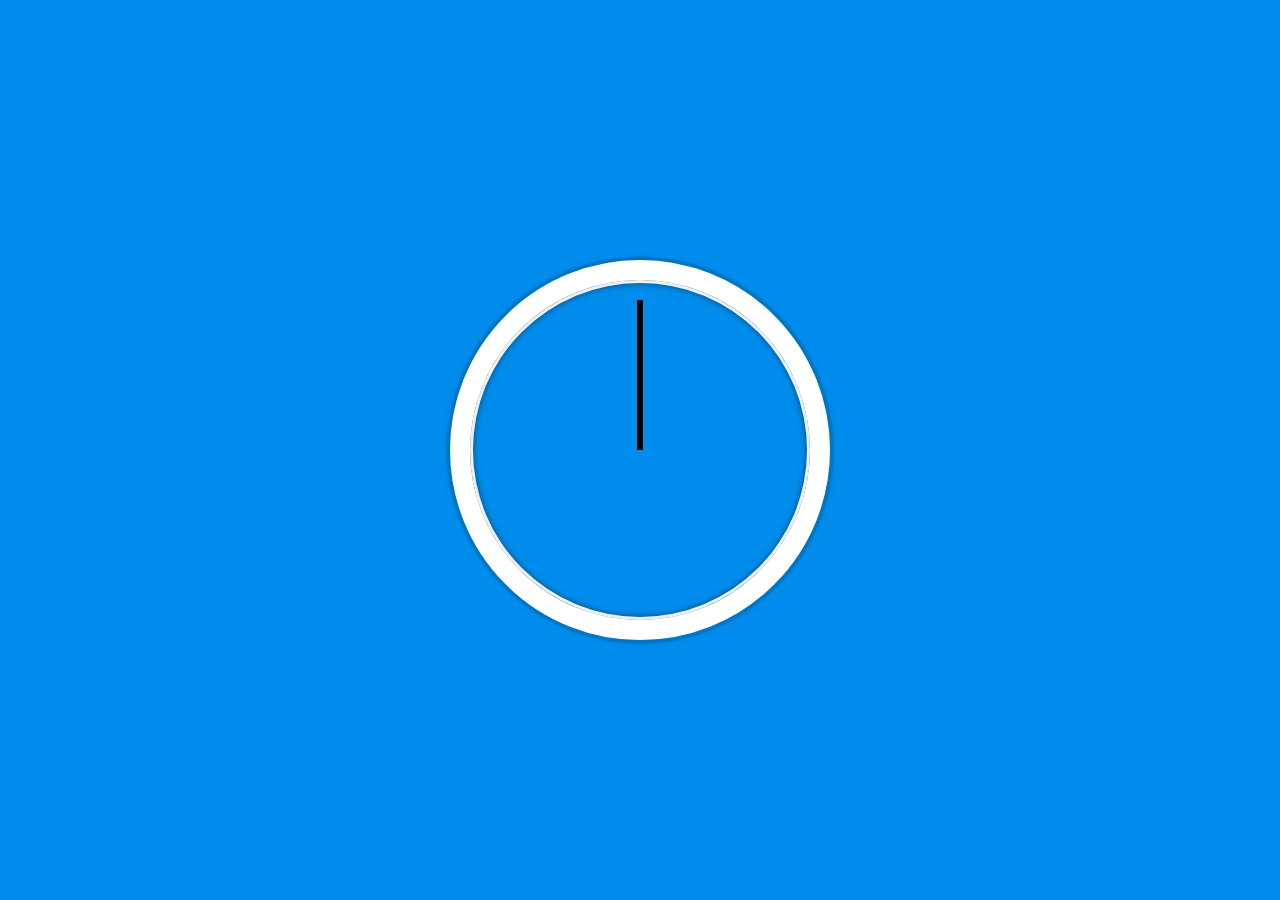
<file: 02 - JS and CSS Clock/index-START.html>
<!DOCTYPE html>
<html lang="en">
<head>
  <meta charset="UTF-8">
  <title>JS + CSS Clock</title>
  <link rel="icon" href="https://fav.farm/🔥" />
</head>
<body>


    <div class="clock">
      <div class="clock-face">
        <div class="hand hour-hand"></div>
        <div class="hand min-hand"></div>
        <div class="hand second-hand"></div>
      </div>
    </div>


  <style>
    html {
      background: #018DED url(https://unsplash.it/1500/1000?image=881&blur=5);
      background-size: cover;
      font-family: 'helvetica neue';
      text-align: center;
      font-size: 10px;
    }

    body {
      margin: 0;
      font-size: 2rem;
      display: flex;
      flex: 1;
      min-height: 100vh;
      align-items: center;
    }

    .clock {
      width: 30rem;
      height: 30rem;
      border: 20px solid white;
      border-radius: 50%;
      margin: 50px auto;
      position: relative;
      padding: 2rem;
      box-shadow:
        0 0 0 4px rgba(0,0,0,0.1),
        inset 0 0 0 3px #EFEFEF,
        inset 0 0 10px black,
        0 0 10px rgba(0,0,0,0.2);
    }

    .clock-face {
      position: relative;
      width: 100%;
      height: 100%;
      transform: translateY(-3px); /* account for the height of the clock hands */
    }

    .hand {
      width: 50%;
      height: 6px;
      background: black;
      position: absolute;
      top: 50%;
      transform: rotate(90deg);
      transform-origin: 100%;
      /* transition: all 0.5s; */
    }

  </style>
   
  <script>
const secondHand = document.querySelector('.second-hand');
const minuteHand = document.querySelector('.min-hand')
const hourHand = document.querySelector('.hour-hand')


function setDate () {
  const now = new Date()


  const seconds = now.getSeconds()
  const secondsDegress = ((seconds*6))+90;
  secondHand.style.transform = `rotate(${secondsDegress}deg)`;

  const minutes = now.getMinutes()
  const minutesDegrees = (minutes*6)+90;
  minuteHand.style.transform = `rotate(${minutesDegrees}deg)`;

  const hours = now.getHours()
  const hoursDegrees = (hours/24*360)+90;
  hourHand.style.transform = `rotate(${hoursDegrees}deg)`

console.log(seconds, secondsDegress,minutes,minutesDegrees, hours,hoursDegrees)



}


setInterval(setDate, 1000)

  </script>
</body>
</html>
</file>
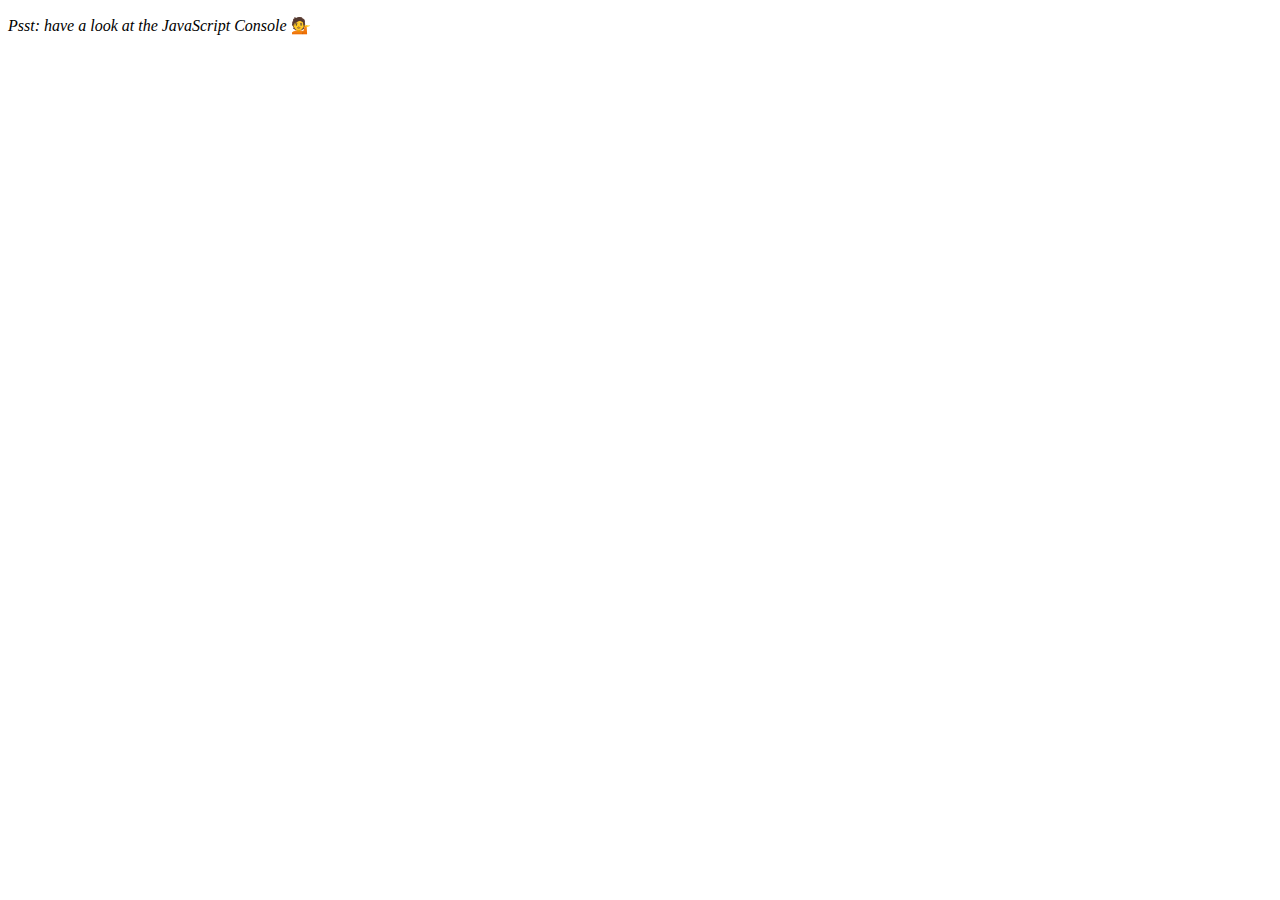
<file: 04 - Array Cardio Day 1/index-START.html>
<!DOCTYPE html>
<html lang="en">
<head>
  <meta charset="UTF-8">
  <title>Array Cardio 💪</title>
  <link rel="icon" href="https://fav.farm/🔥" />
</head>
<body>
  <p><em>Psst: have a look at the JavaScript Console</em> 💁</p>
  <script>
    // Get your shorts on - this is an array workout!
    // ## Array Cardio Day 1

    // Some data we can work with

    const inventors = [
      { first: 'Albert', last: 'Einstein', year: 1879, passed: 1955 },
      { first: 'Isaac', last: 'Newton', year: 1643, passed: 1727 },
      { first: 'Galileo', last: 'Galilei', year: 1564, passed: 1642 },
      { first: 'Marie', last: 'Curie', year: 1867, passed: 1934 },
      { first: 'Johannes', last: 'Kepler', year: 1571, passed: 1630 },
      { first: 'Nicolaus', last: 'Copernicus', year: 1473, passed: 1543 },
      { first: 'Max', last: 'Planck', year: 1858, passed: 1947 },
      { first: 'Katherine', last: 'Blodgett', year: 1898, passed: 1979 },
      { first: 'Ada', last: 'Lovelace', year: 1815, passed: 1852 },
      { first: 'Sarah E.', last: 'Goode', year: 1855, passed: 1905 },
      { first: 'Lise', last: 'Meitner', year: 1878, passed: 1968 },
      { first: 'Hanna', last: 'Hammarström', year: 1829, passed: 1909 }
    ];

    const people = [
      'Bernhard, Sandra', 'Bethea, Erin', 'Becker, Carl', 'Bentsen, Lloyd', 'Beckett, Samuel', 'Blake, William', 'Berger, Ric', 'Beddoes, Mick', 'Beethoven, Ludwig',
      'Belloc, Hilaire', 'Begin, Menachem', 'Bellow, Saul', 'Benchley, Robert', 'Blair, Robert', 'Benenson, Peter', 'Benjamin, Walter', 'Berlin, Irving',
      'Benn, Tony', 'Benson, Leana', 'Bent, Silas', 'Berle, Milton', 'Berry, Halle', 'Biko, Steve', 'Beck, Glenn', 'Bergman, Ingmar', 'Black, Elk', 'Berio, Luciano',
      'Berne, Eric', 'Berra, Yogi', 'Berry, Wendell', 'Bevan, Aneurin', 'Ben-Gurion, David', 'Bevel, Ken', 'Biden, Joseph', 'Bennington, Chester', 'Bierce, Ambrose',
      'Billings, Josh', 'Birrell, Augustine', 'Blair, Tony', 'Beecher, Henry', 'Biondo, Frank'
    ];
    
    
    // Array.prototype.filter()
    // 1. Filter the list of inventors for those who were born in the 1500's
      const inventors1500 = inventors.filter(inventors => (inventors.year>1499 && inventors.year<1600))
      console.table(inventors1500)

    // Array.prototype.map()
    // 2. Give us an array of the inventors first and last names
      const inventorMap = inventors.map(a => a.first + " " + a.last)
      console.log(2, inventorMap)

    // Array.prototype.sort()
    // 3. Sort the inventors by birthdate, oldest to youngest

      const inventorSort = inventors.sort((a,b) => a.year - b.year)
      console.table(inventorSort)


    // Array.prototype.reduce()
    // 4. How many years did all the inventors live all together?
      const inventorReduce = inventors.reduce(
        (accumulator, inventors) => accumulator + (inventors.passed-inventors.year),0);
      console.log(4, inventorReduce)
                              


    // 5. Sort the inventors by years lived
      inventor2 = [...inventors]
      const inventorSort2 = [...inventors].sort((a,b) => (b.year-b.passed) - (a.year-a.passed))
      console.log(5, inventorSort2)

    // 6. create a list of Boulevards in Paris that contain 'de' anywhere in the name
    // https://en.wikipedia.org/wiki/Category:Boulevards_in_Paris


    // 7. sort Exercise
    // Sort the people alphabetically by last name
    const peoplesort = [...people].sort()
    console.log(7, peoplesort)

    // 8. Reduce Exercise
    // Sum up the instances of each of these
    const data = ['car', 'car', 'truck', 'truck', 'bike', 'walk', 'car', 'van', 'bike', 'walk', 'car', 'van', 'car', 'truck' ];

    const dataReduce = data.reduce(
        function(obj, item) {
          if(!obj.item) {
            obj.item=0
          }
          obj.item += 1  
        }, {});
      console.log(4, inventorReduce)


  </script>
</body>
</html>
</file>
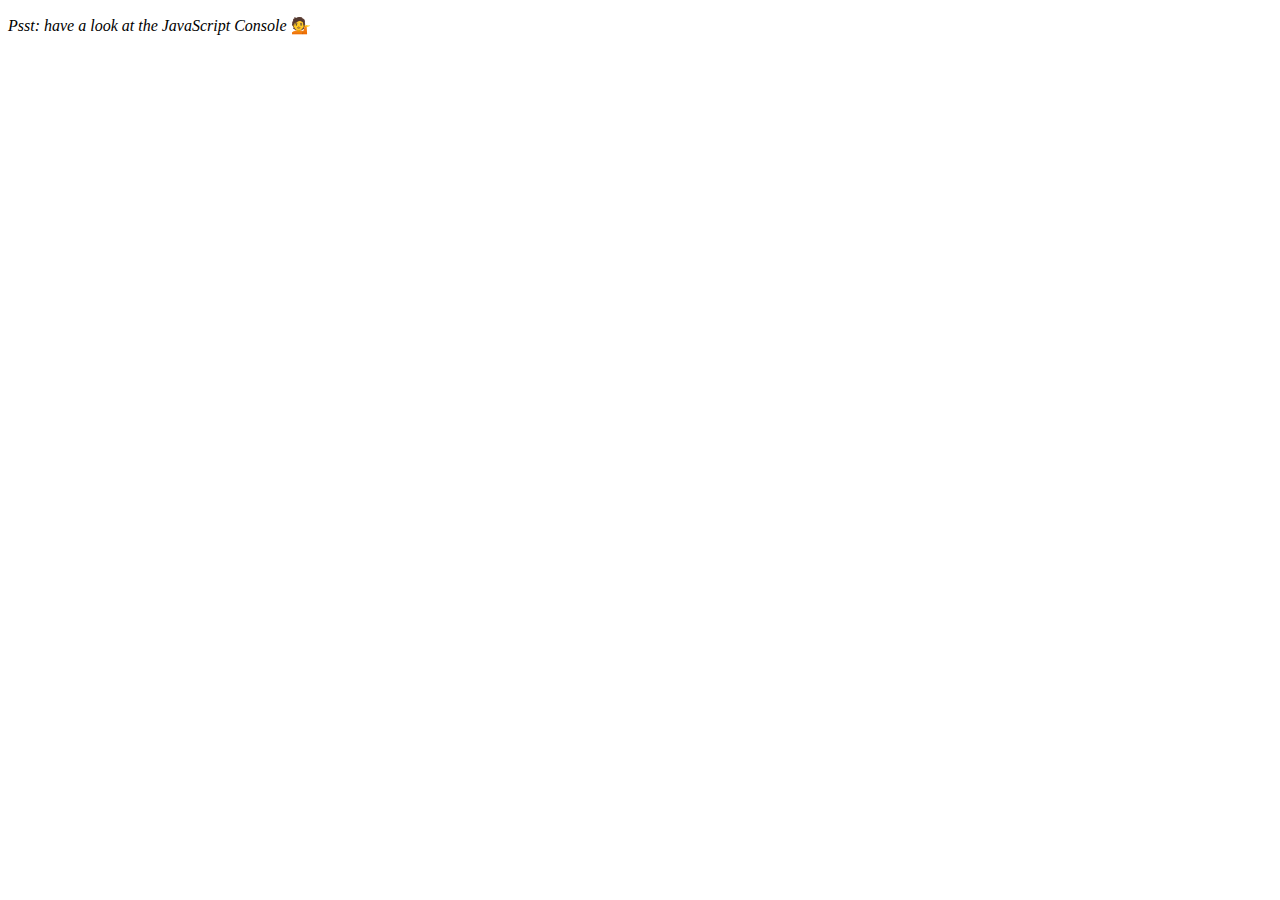
<file: 07 - Array Cardio Day 2/index-START.html>
<!DOCTYPE html>
<html lang="en">
<head>
  <meta charset="UTF-8">
  <title>Array Cardio 💪💪</title>
  <link rel="icon" href="https://fav.farm/🔥" />
</head>
<body>
  <p><em>Psst: have a look at the JavaScript Console</em> 💁</p>
  <script>
    // ## Array Cardio Day 2

    const people = [
      { name: 'Wes', year: 1988 },
      { name: 'Kait', year: 1986 },
      { name: 'Irv', year: 1970 },
      { name: 'Lux', year: 2015 }
    ];

    const comments = [
      { text: 'Love this!', id: 523423 },
      { text: 'Super good', id: 823423 },
      { text: 'You are the best', id: 2039842 },
      { text: 'Ramen is my fav food ever', id: 123523 },
      { text: 'Nice Nice Nice!', id: 542328 }
    ];

    // Some and Every Checks
    // Array.prototype.some() // is at least one person 19 or older?
    const over19 = people.some(birthyear => (birthyear.year < (2023-19)))                          
    console.log(over19)
    // Array.prototype.every() // is everyone 19 or older?
    const allOver19 = people.every(birthyear => (birthyear.year < (2023-19)))                          
    console.log(allOver19)

    // Array.prototype.find()
    // Find is like filter, but instead returns just the one you are looking for
    // find the comment with the ID of 823423
    const findID = comments.find(comment => comment.id == "823423")
    console.log(findID)

    // Array.prototype.findIndex()
    // Find the comment with this ID
    // delete the comment with the ID of 823423
    const findIDIndex = comments.findIndex(comment => comment.id == "823423")
    console.log(findIDIndex)
    const copyComments = [...comments]
    console.log(copyComments)
    delete copyComments[findIDIndex]
    console.log(copyComments)
  </script>
</body>
</html>
</file>
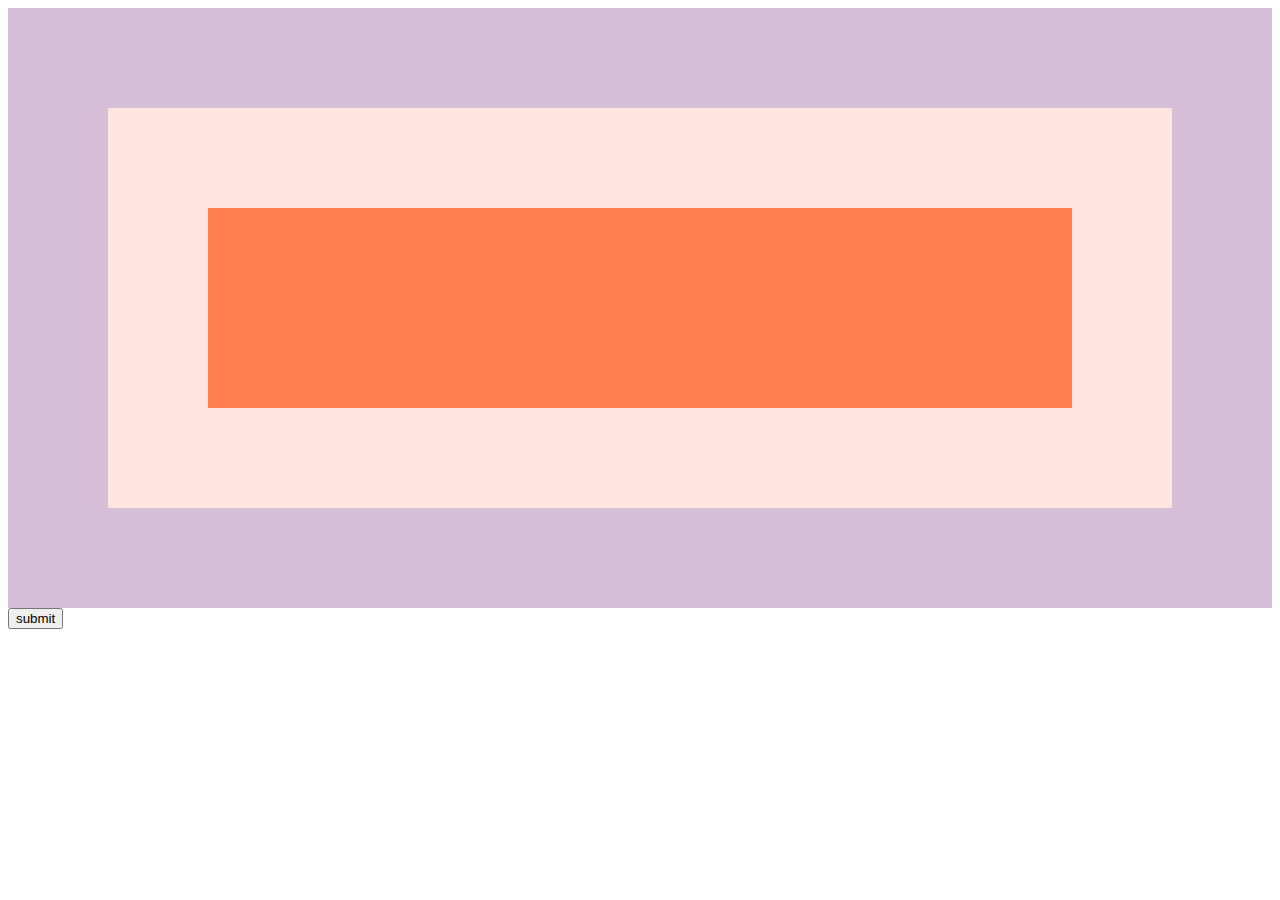
<file: 25 - Event Capture, Propagation, Bubbling and Once/index-START.html>
<!DOCTYPE html>
<html lang="en">
<head>
  <meta charset="UTF-8">
  <title>Understanding JavaScript's Capture</title>
  <link rel="icon" href="https://fav.farm/🔥" />
</head>
<body class="bod">

  <div class="one">
    <div class="two">
      <div class="three">
      </div>
    </div>
  </div>

<style>
  html {
    box-sizing: border-box;
  }

  *, *:before, *:after {
    box-sizing: inherit;
  }

  div {
    width: 100%;
    padding: 100px;
  }

  .one {
    background: thistle;
  }

  .two {
    background: mistyrose;
  }

  .three {
    background: coral;
  }
</style>

<button>submit</button>
<script>
const divs = document.querySelectorAll('div');
function logText(e){
  // console.log(e.srcElement.className)
  console.log(this.classList.value)
  // console.log(this)
  // e.stopPropagation()
}

divs.forEach(div => div.addEventListener('click', logText, {capture: false, once: true}));


</script>
</body>
</html>
</file>
